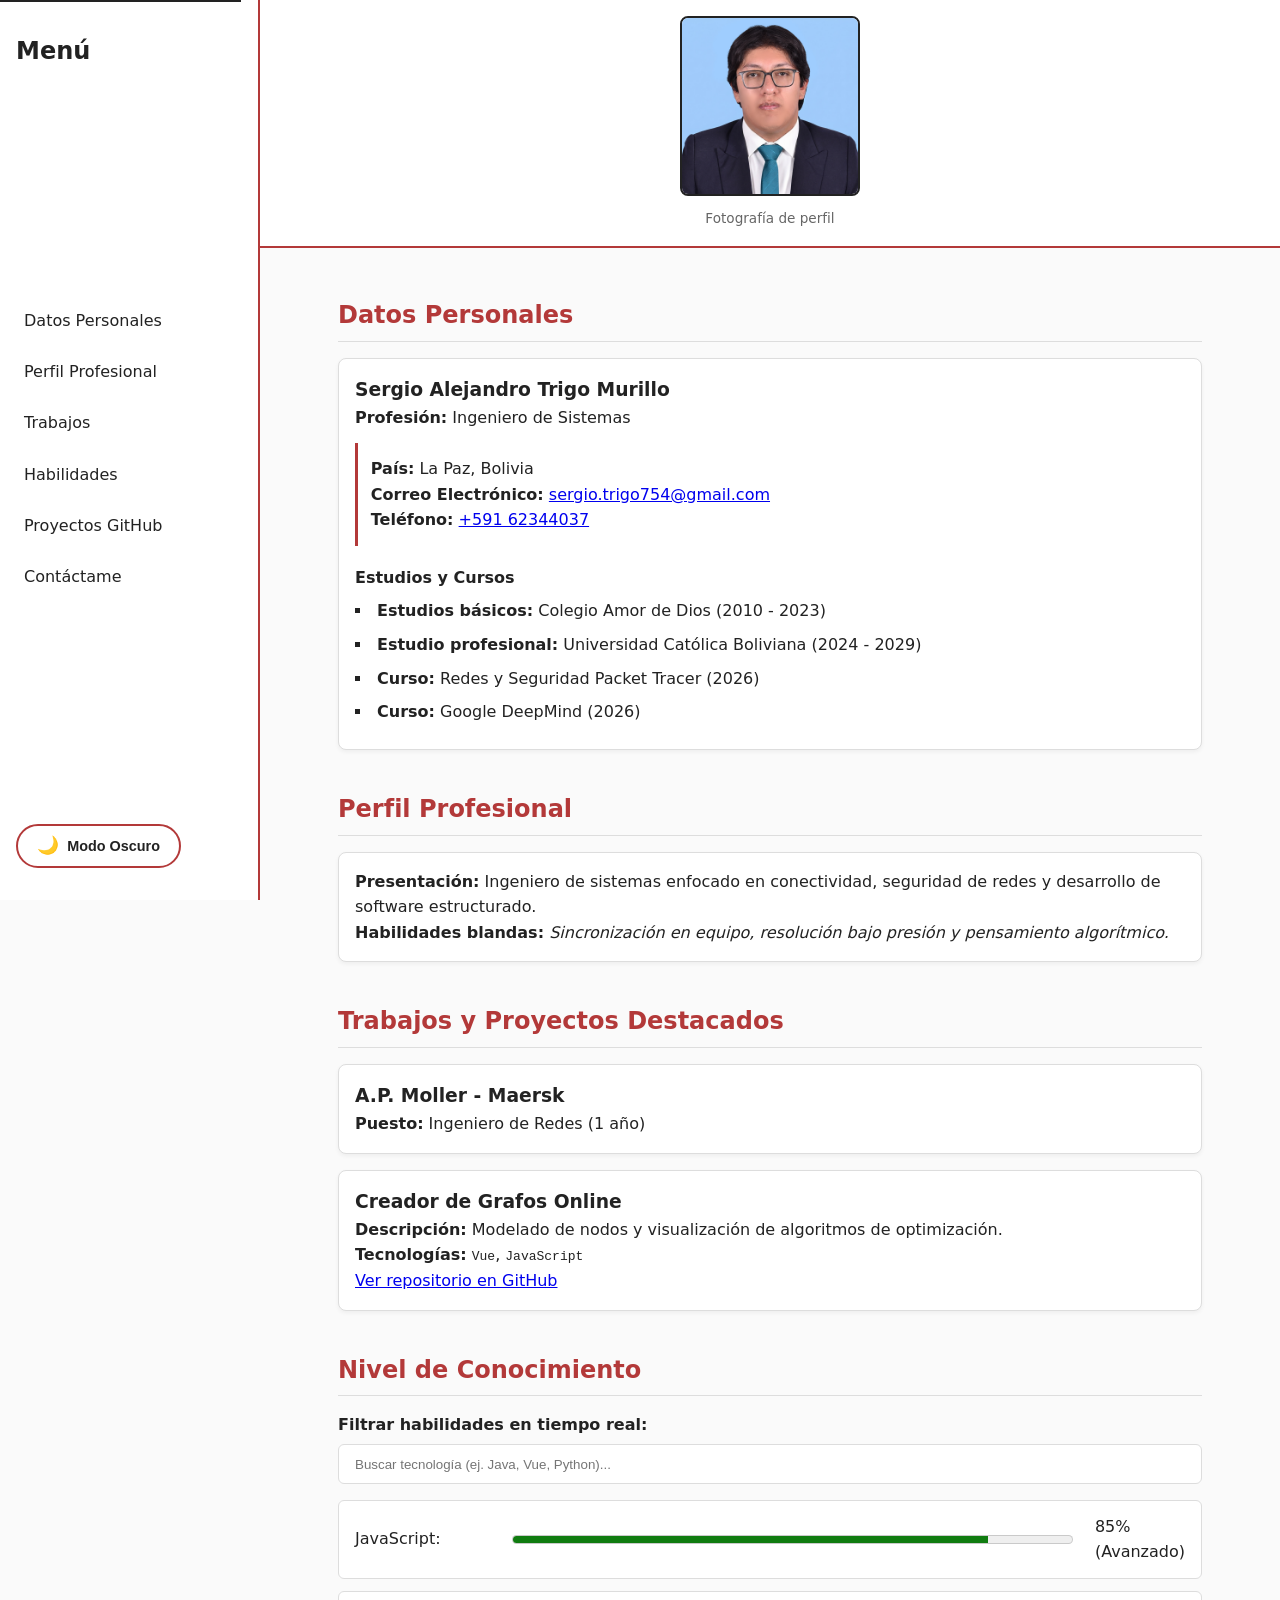
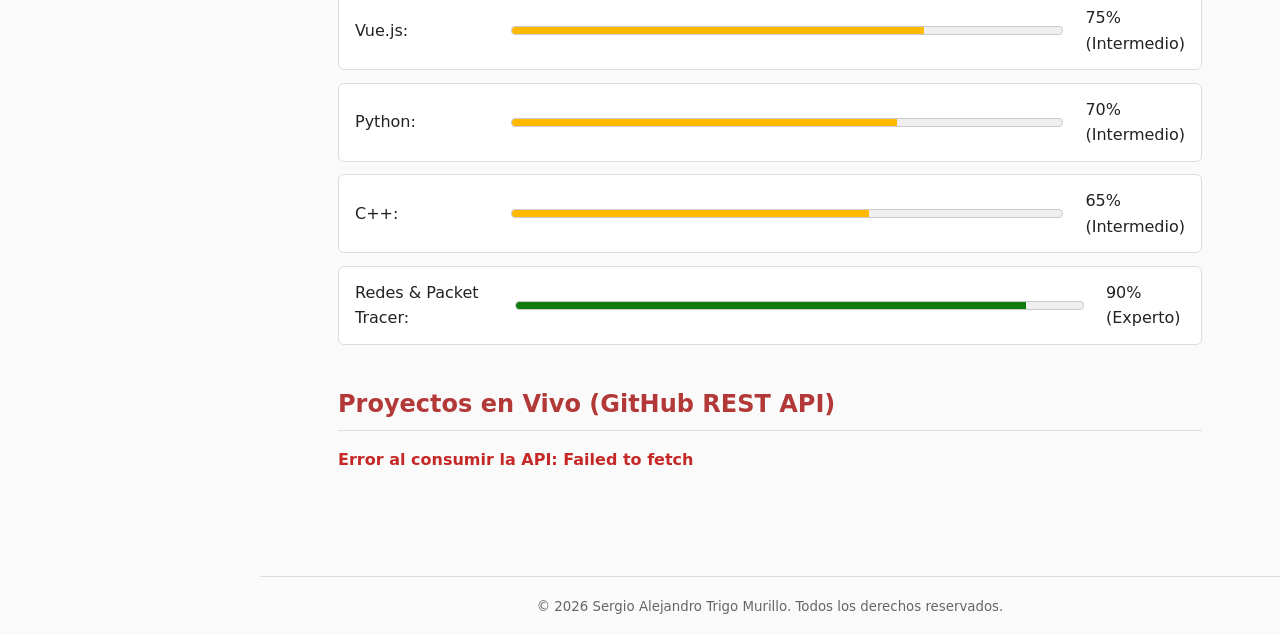
<file: index.html>
<!DOCTYPE html>
<html lang="es">

<head>
    <meta charset="UTF-8">
    <meta name="viewport" content="width=device-width, initial-scale=1.0">
    <meta name="description" content="Hoja de vida personal y portafolio profesional en HTML5 nativo y CSS3 moderno.">
    <title>Examen 2 Tecno Web</title>
    <link rel="stylesheet" href="css/styles.css">
</head>

<body>

    <a href="#contenido_principal" class="skip_link">Saltar al contenido principal</a>

    <div class="layout_wrapper">
        <aside aria-label="Menú principal de navegación" class="sidebar">
            <div class="sidebar_header">
                <h2>Menú</h2>
                <button type="button" id="btn_menu_toggle" class="menu_toggle_btn" aria-label="Abrir menú de navegación" aria-expanded="false" aria-controls="nav_menu">
                    <span class="hamburger_icon" aria-hidden="true">&#9776;</span>
                </button>
            </div>

            <nav id="nav_menu" class="nav_menu" aria-label="Navegación principal">
                <ul class="nav_list">
                    <li><a href="#datos_personales" class="nav_link">Datos Personales</a></li>
                    <li><a href="#perfil_profesional" class="nav_link">Perfil Profesional</a></li>
                    <li><a href="#trabajos" class="nav_link">Trabajos</a></li>
                    <li><a href="#habilidades" class="nav_link">Habilidades</a></li>
                    <li><a href="#repositorios_github" class="nav_link">Proyectos GitHub</a></li>
                    <li><a href="contacto.html" class="nav_link">Contáctame</a></li>
                </ul>
            </nav>

            <p class="theme_wrapper">
                <button type="button" id="btn_modo_oscuro" class="theme_toggle_btn" aria-label="Alternar entre modo claro y modo oscuro" aria-pressed="false">
                    <span class="theme_icon">&#127769;</span> Modo Oscuro
                </button>
            </p>
        </aside>
        <div class="content_area">
            <header role="banner" class="main_header">
                <figure class="profile_figure">
                    <img src="assets/image/Foto.jpeg" alt="Fotografía profesional de Sergio Alejandro Trigo Murillo" width="180" height="180" loading="eager">
                    <figcaption>Fotografía de perfil</figcaption>
                </figure>
            </header>

            <main id="contenido_principal" role="main">
                <section id="datos_personales" aria-labelledby="datos_heading" class="section_block">
                    <h2 id="datos_heading">Datos Personales</h2>
                    <article class="card_item">
                        <h3>Sergio Alejandro Trigo Murillo</h3>
                        <p><strong>Profesión:</strong> Ingeniero de Sistemas</p>
                        <address>
                            <strong>País:</strong> La Paz, Bolivia<br>
                            <strong>Correo Electrónico:</strong> <a href="mailto:sergio.trigo754@gmail.com">sergio.trigo754@gmail.com</a><br>
                            <strong>Teléfono:</strong> <a href="tel:+59162344037">+591 62344037</a>
                        </address>

                        <section id="info_estudios" aria-label="Historial académico">
                            <h4>Estudios y Cursos</h4>
                            <ul class="studies_list">
                                <li><strong>Estudios básicos:</strong> Colegio Amor de Dios (2010 - 2023)</li>
                                <li><strong>Estudio profesional:</strong> Universidad Católica Boliviana (2024 - 2029)</li>
                                <li><strong>Curso:</strong> Redes y Seguridad Packet Tracer (2026)</li>
                                <li><strong>Curso:</strong> Google DeepMind (2026)</li>
                            </ul>
                        </section>
                    </article>
                </section>

                <section id="perfil_profesional" aria-labelledby="perfil_heading" class="section_block">
                    <h2 id="perfil_heading">Perfil Profesional</h2>
                    <article class="card_item">
                        <p>
                            <strong>Presentación:</strong> Ingeniero de sistemas enfocado en conectividad, seguridad de redes y desarrollo de software estructurado.
                        </p>
                        <p>
                            <strong>Habilidades blandas:</strong> <em>Sincronización en equipo, resolución bajo presión y pensamiento algorítmico.</em>
                        </p>
                    </article>
                </section>

                <section id="trabajos" aria-labelledby="trabajos_heading" class="section_block">
                    <h2 id="trabajos_heading">Trabajos y Proyectos Destacados</h2>
                    <article class="card_item">
                        <h3>A.P. Moller - Maersk</h3>
                        <p><strong>Puesto:</strong> Ingeniero de Redes (1 año)</p>
                    </article>

                    <article class="card_item">
                        <h3>Creador de Grafos Online</h3>
                        <p><strong>Descripción:</strong> Modelado de nodos y visualización de algoritmos de optimización.</p>
                        <p><strong>Tecnologías:</strong> <code>Vue</code>, <code>JavaScript</code></p>
                        <p><a href="https://github.com/Agares21/Proyecto-algoritmos" target="_blank" rel="noopener noreferrer">Ver repositorio en GitHub</a></p>
                    </article>
                </section>
                <section id="habilidades" aria-labelledby="habilidades_heading" class="section_block">
                    <h2 id="habilidades_heading">Nivel de Conocimiento</h2>
                    <div class="search_wrapper">
                        <label for="input_buscador">Filtrar habilidades en tiempo real:</label>
                        <input type="search" id="input_buscador" placeholder="Buscar tecnología (ej. Java, Vue, Python)..." aria-label="Filtrar tecnologías">
                    </div>
                    <ul id="skills_container" class="skills_list" aria-live="polite">
                        <li data-skill="JavaScript">
                            <label for="meter_js">JavaScript:</label>
                            <meter id="meter_js" min="0" max="100" value="85" low="40" high="80" optimum="90">85%</meter>
                            <span>85% (Avanzado)</span>
                        </li>
                        <li data-skill="Vue.js">
                            <label for="meter_vue">Vue.js:</label>
                            <meter id="meter_vue" min="0" max="100" value="75" low="40" high="80" optimum="90">75%</meter>
                            <span>75% (Intermedio)</span>
                        </li>
                        <li data-skill="Python">
                            <label for="meter_python">Python:</label>
                            <meter id="meter_python" min="0" max="100" value="70" low="40" high="80" optimum="90">70%</meter>
                            <span>70% (Intermedio)</span>
                        </li>
                        <li data-skill="C++">
                            <label for="meter_cplus">C++:</label>
                            <meter id="meter_cplus" min="0" max="100" value="65" low="40" high="80" optimum="90">65%</meter>
                            <span>65% (Intermedio)</span>
                        </li>
                        <li data-skill="Redes & Packet Tracer">
                            <label for="meter_redes">Redes & Packet Tracer:</label>
                            <meter id="meter_redes" min="0" max="100" value="90" low="40" high="80" optimum="90">90%</meter>
                            <span>90% (Experto)</span>
                        </li>
                    </ul>
                </section>

                <section id="repositorios_github" aria-labelledby="github_heading" class="section_block">
                    <h2 id="github_heading">Proyectos en Vivo (GitHub REST API)</h2>
                    <div id="github_status" class="api_status" aria-live="polite"></div>
                    <div id="github_repos_container" class="github_grid"></div>
                </section>

            </main>

            <footer role="contentinfo" class="main_footer">
                <p><small>&copy; 2026 Sergio Alejandro Trigo Murillo. Todos los derechos reservados.</small></p>
            </footer>
        </div>
    </div>

    <script src="js/theme.js"></script>
    <script src="js/menu.js"></script>
    <script src="js/filter.js"></script>
    <script src="js/github_api.js"></script>
</body>

</html>
</file>
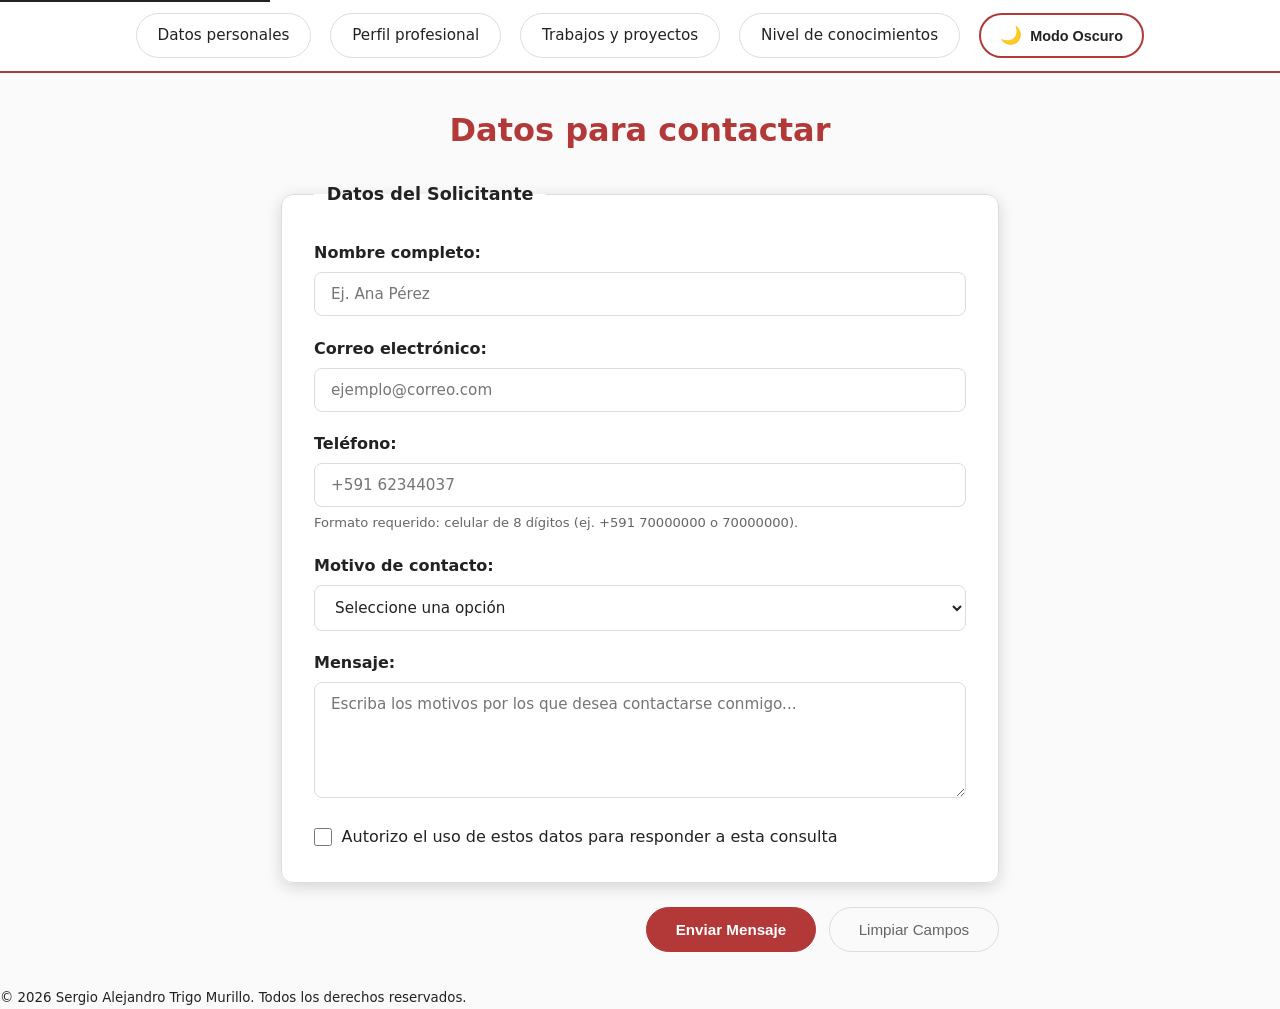
<file: contacto.html>
<!DOCTYPE html>
<html lang="es">

<head>
    <meta charset="UTF-8">
    <meta name="viewport" content="width=device-width, initial-scale=1.0">
    <meta name="description" content="Formulario de contacto profesional de Sergio Alejandro Trigo Murillo con validación en tiempo real.">
    <title>Contáctame</title>
    <link rel="stylesheet" href="css/styles.css">
</head>

<body>
    <a href="#formulario_contacto" class="skip_link">Saltar al formulario de contacto</a>

    <header class="top_nav_container" role="banner">
        <div class="top_nav_header">
            <button type="button" id="btn_menu_contacto" class="menu_toggle_btn" aria-label="Abrir menú de navegación" aria-expanded="false" aria-controls="nav_links_contacto">
                <span class="hamburger_icon" aria-hidden="true">&#9776; Menú</span>
            </button>
        </div>

        <nav id="nav_links_contacto" class="nav_menu" aria-label="Navegación de retorno al inicio">
            <ul class="nav_links">
                <li><a href="index.html#datos_personales" class="btn_nav">Datos personales</a></li>
                <li><a href="index.html#perfil_profesional" class="btn_nav">Perfil profesional</a></li>
                <li><a href="index.html#trabajos" class="btn_nav">Trabajos y proyectos</a></li>
                <li><a href="index.html#habilidades" class="btn_nav">Nivel de conocimientos</a></li>
                <li>
                    <button type="button" id="btn_modo_oscuro" class="theme_toggle_btn" aria-label="Alternar entre modo claro y modo oscuro" aria-pressed="false">
                        <span class="theme_icon">&#127769;</span> Modo Oscuro
                    </button>
                </li>
            </ul>
        </nav>
    </header>

    <hr class="separator_line">
    <main role="main" class="main_contacto">
        <section id="formulario_contacto" aria-labelledby="contacto_heading">
            <h1 id="contacto_heading" class="title_contacto">Datos para contactar</h1>
            <div id="form_feedback" class="form_feedback" aria-live="polite"></div>

            <form action="#" method="post" enctype="application/x-www-form-urlencoded" class="contact_form" novalidate>
                <fieldset>
                    <legend><strong>Datos del Solicitante</strong></legend>

                    <p class="form_group">
                        <label for="nombre">Nombre completo:</label>
                        <input type="text" id="nombre" name="nombre" required minlength="3" maxlength="60" 
                               placeholder="Ej. Ana Pérez" aria-required="true">
                    </p>

                    <p class="form_group">
                        <label for="correo">Correo electrónico:</label>
                        <input type="email" id="correo" name="correo" required 
                               placeholder="ejemplo@correo.com" aria-required="true">
                    </p>

                    <p class="form_group">
                        <label for="telefono">Teléfono:</label>
                        <input type="tel" id="telefono" name="telefono" required 
                               placeholder="+591 62344037" aria-describedby="tel_help" aria-required="true">
                        <small id="tel_help">Formato requerido: celular de 8 dígitos (ej. +591 70000000 o 70000000).</small>
                    </p>

                    <p class="form_group">
                        <label for="motivo">Motivo de contacto:</label>
                        <select id="motivo" name="motivo" required aria-required="true">
                            <option value="" disabled selected>Seleccione una opción</option>
                            <option value="oferta-laboral">Oferta laboral</option>
                            <option value="proyecto-freelance">Proyecto independiente</option>
                            <option value="academico">Académico</option>
                            <option value="otro">Otro motivo</option>
                        </select>
                    </p>

                    <p class="form_group">
                        <label for="mensaje">Mensaje:</label>
                        <textarea id="mensaje" name="mensaje" rows="5" cols="40" required 
                                  minlength="10" maxlength="500" 
                                  placeholder="Escriba los motivos por los que desea contactarse conmigo..." 
                                  aria-required="true"></textarea>
                    </p>

                    <p class="form_group_checkbox">
                        <input type="checkbox" id="consentimiento" name="consentimiento" required aria-required="true">
                        <label for="consentimiento">Autorizo el uso de estos datos para responder a esta consulta</label>
                    </p>
                </fieldset>

                <p class="buttons_container">
                    <button type="submit" class="btn_action btn_submit"><strong>Enviar Mensaje</strong></button>
                    <button type="reset" class="btn_action btn_reset">Limpiar Campos</button>
                </p>
            </form>
        </section>
    </main>

    <footer role="contentinfo">
        <p><small>&copy; 2026 Sergio Alejandro Trigo Murillo. Todos los derechos reservados.</small></p>
    </footer>

    <script src="js/theme.js"></script>
    <script src="js/validacion.js"></script>
    <script>
        document.addEventListener("DOMContentLoaded", () => {
            const btn = document.getElementById("btn_menu_contacto");
            const nav = document.getElementById("nav_links_contacto");
            if (btn && nav) {
                btn.addEventListener("click", () => {
                    const is_expanded = btn.getAttribute("aria-expanded") === "true";
                    btn.setAttribute("aria-expanded", String(!is_expanded));
                    nav.classList.toggle("is_active", !is_expanded);
                });
            }
        });
    </script>
</body>

</html>
</file>
<file: css/styles.css>
:root {
    --primary_color: #b33939;        
    --primary_color_hover: #8e2b2b;  
    --secondary_color: #17a2b8;
    --bg_color: #fafafa;    
    --card_bg: #ffffff;   
    --text_color: #222222;           
    --text_secondary: #666666; 
    --border_color: #dddddd;           
    --border_dark: #888888;    
    --hover_color: #eeeeee;           
    --success_color: #2e7d32;
    --error_color: #c62828;
    
    --font_family_base: system-ui, -apple-system, BlinkMacSystemFont, 'Segoe UI', Roboto, sans-serif;
    --spacing_unit: 1rem;
    
    --shadow_light: rgba(0, 0, 0, 0.05);
    --shadow_heavy: rgba(0, 0, 0, 0.15);
    --focus_outline: rgba(179, 57, 57, 0.2);
    --submit_shadow: rgba(179, 57, 57, 0.25);
}

body.dark_theme {
    --primary_color: #e55050;        
    --primary_color_hover: #ff6b6b;  
    --secondary_color: #20c997;
    --bg_color: #121212;    
    --card_bg: #1e1e1e;   
    --text_color: #f1f1f1;           
    --text_secondary: #a0a0a0; 
    --border_color: #2e2e2e;           
    --border_dark: #555555;    
    --hover_color: #292929;           
    --success_color: #81c784;
    --error_color: #ef5350;
    --shadow_light: rgba(0, 0, 0, 0.4);
    --shadow_heavy: rgba(0, 0, 0, 0.7);
    --focus_outline: rgba(229, 80, 80, 0.3);
    --submit_shadow: rgba(229, 80, 80, 0.35);
}

*,
*::before,
*::after {
    box-sizing: border-box;
    margin: 0;
    padding: 0;
}

body {
    font-family: var(--font_family_base);
    color: var(--text_color);
    background-color: var(--bg_color);
    line-height: 1.6;
    transition: background-color 0.3s ease, color 0.3s ease;
}

hr {
    display: none;
}

.skip_link {
    position: absolute;
    top: -40px;
    left: 0;
    background: var(--text_color);
    color: var(--card_bg);
    padding: 0.5rem;
    z-index: 2000;
}

.skip_link:focus {
    top: 0;
}

.theme_toggle_btn {
    display: inline-flex;
    align-items: center;
    justify-content: center;
    gap: 0.5rem;
    padding: 0.6rem 1.2rem;
    background-color: var(--card_bg);
    border: 2px solid var(--primary_color);
    color: var(--text_color);
    border-radius: 25px;
    font-size: 0.9rem;
    font-weight: 600;
    cursor: pointer;
    box-sizing: border-box;
    transition: transform 0.2s cubic-bezier(0.34, 1.56, 0.64, 1), 
                background-color 0.3s ease, 
                border-color 0.3s ease, 
                color 0.3s ease,
                box-shadow 0.2s ease;
}

.theme_toggle_btn:hover {
    background-color: var(--hover_color);
    transform: scale(1.04);
}

.theme_toggle_btn:active {
    transform: scale(0.95);
}

body.dark_theme .theme_toggle_btn {
    border-color: #f1c40f; 
    box-shadow: 0 0 10px rgba(241, 196, 15, 0.25);
}

@keyframes rotar_icono {
    0% { transform: rotate(0deg) scale(0.7); }
    70% { transform: rotate(180deg) scale(1.15); }
    100% { transform: rotate(360deg) scale(1); }
}

.theme_toggle_btn .theme_icon {
    display: inline-block;
    font-size: 1.1rem;
    animation: rotar_icono 0.45s ease-out;
}

.layout_wrapper {
    display: flex;
    flex-direction: column;
    min-height: 100vh;
}

.sidebar {
    background-color: var(--card_bg);
    border-bottom: 2px solid var(--primary_color);
    padding: calc(var(--spacing_unit) * 0.8);
    position: sticky;
    top: 0;
    z-index: 1000;
}

.sidebar_header {
    display: flex;
    justify-content: space-between;
    align-items: center;
}

.menu_toggle_btn {
    background: none;
    border: 2px solid var(--primary_color);
    color: var(--primary_color);
    font-size: 1.1rem;
    padding: 0.4rem 0.8rem;
    border-radius: 6px;
    cursor: pointer;
    font-weight: bold;
}

.nav_menu {
    display: none;
    margin-top: var(--spacing_unit);
}

.nav_menu.is_active {
    display: block;
}

.nav_list {
    list-style: none;
    display: flex;
    flex-direction: column;
    gap: 0.6rem;
}

.nav_link {
    text-decoration: none;
    color: var(--text_color);
    font-weight: 500;
    display: block;
    padding: 0.5rem;
    border-radius: 4px;
}

.nav_link:hover {
    background-color: var(--hover_color);
    color: var(--primary_color);
}

.theme_wrapper {
    margin-top: calc(var(--spacing_unit) * 0.8);
}

.main_header {
    text-align: center;
    padding: var(--spacing_unit) 0;
    border-bottom: 2px solid var(--primary_color);
    background-color: var(--card_bg);
}

.profile_figure img {
    border-radius: 8px;
    border: 2px solid var(--text_color);
    object-fit: cover;
}

.profile_figure figcaption {
    font-size: 0.85rem;
    color: var(--text_secondary);
    margin-top: 0.3rem;
}

#contenido_principal {
    padding: var(--spacing_unit);
}

.section_block {
    margin-bottom: calc(var(--spacing_unit) * 2.5);
}

.section_block h2 {
    color: var(--primary_color);
    border-bottom: 1px solid var(--border_color);
    padding-bottom: 0.4rem;
    margin-bottom: var(--spacing_unit);
}

.card_item {
    background-color: var(--card_bg);
    border: 1px solid var(--border_color);
    padding: var(--spacing_unit);
    border-radius: 8px;
    margin-bottom: var(--spacing_unit);
    box-shadow: 0 2px 4px var(--shadow_light);
}

address {
    font-style: normal;
    background-color: var(--card_bg);
    padding: 0.8rem;
    border-left: 3px solid var(--primary_color);
    margin: 0.8rem 0;
}

#info_estudios {
    margin-top: 1.2rem;
}

.studies_list {
    list-style: square inside;
    margin-top: 0.5rem;
}

.studies_list li {
    margin-bottom: 0.5rem;
}

.search_wrapper {
    margin-bottom: var(--spacing_unit);
}

.search_wrapper label {
    display: block;
    font-weight: 600;
    margin-bottom: 0.4rem;
}

.search_wrapper input {
    width: 100%;
    padding: 0.7rem var(--spacing_unit);
    border: 1px solid var(--border_color);
    border-radius: 6px;
    background-color: var(--card_bg);
    color: var(--text_color);
}

.skills_list {
    list-style: none;
    display: flex;
    flex-direction: column;
    gap: 0.8rem;
}

.skills_list li {
    background-color: var(--card_bg);
    border: 1px solid var(--border_color);
    padding: 0.8rem var(--spacing_unit);
    border-radius: 6px;
    display: flex;
    flex-direction: column;
    gap: 0.4rem;
}

.skills_list meter {
    width: 100%;
    height: 18px;
}

.github_grid {
    display: grid;
    grid-template-columns: 1fr;
    gap: var(--spacing_unit);
    margin-top: var(--spacing_unit);
}

.repo_card {
    background-color: var(--card_bg);
    border: 1px solid var(--border_color);
    padding: var(--spacing_unit);
    border-radius: 8px;
    border-left: 4px solid var(--primary_color);
}

.api_status.loading { color: var(--secondary_color); font-weight: bold; }
.api_status.error { color: var(--error_color); font-weight: bold; }

.main_footer {
    text-align: center;
    padding: var(--spacing_unit);
    border-top: 1px solid var(--border_color);
    color: var(--text_secondary);
}

.top_nav_container {
    background-color: var(--card_bg);
    padding: calc(var(--spacing_unit) * 0.8) var(--spacing_unit);
    position: sticky;
    top: 0;
    z-index: 1000;
}

.top_nav_header {
    display: flex;
    justify-content: flex-end;
}

#nav_links_contacto.nav_menu {
    display: none;
    margin-top: var(--spacing_unit);
}

#nav_links_contacto.nav_menu.is_active {
    display: block;
}

#nav_links_contacto .nav_links {
    list-style: none;
    display: flex;
    flex-direction: column;
    gap: 0.8rem;
    align-items: stretch;
}

.btn_nav {
    display: block;
    text-align: center;
    width: 100%;
    padding: 0.6rem 1.3rem;
    color: var(--text_color);
    background-color: var(--card_bg);
    border: 1px solid var(--border_color);
    border-radius: 25px;
    text-decoration: none;
    font-weight: 500;
    font-size: 0.95rem;
    box-sizing: border-box;
    transition: all 0.25s ease-in-out;
}

.btn_nav:hover,
.btn_nav:focus {
    color: var(--card_bg);
    background-color: var(--primary_color);
    border-color: var(--primary_color);
}

.separator_line {
    display: block; 
    border: none;
    height: 2px;
    background-color: var(--primary_color);
    margin: 0;
}

.main_contacto {
    max-width: 750px;
    margin: 2rem auto;
    padding: 0 var(--spacing_unit);
    box-sizing: border-box;
}

.title_contacto {
    font-size: 2rem;
    color: var(--primary_color);
    text-align: center;
    margin-bottom: 1.5rem;
    font-weight: 700;
}

.form_feedback {
    display: none;
    padding: 1rem 1.2rem;
    border-radius: 8px;
    margin-bottom: 1.5rem;
    font-weight: 500;
    line-height: 1.5;
}

.form_feedback.error {
    display: block;
    background-color: rgba(198, 40, 40, 0.1);
    color: var(--error_color);
    border: 1px solid var(--error_color);
}

.form_feedback.success {
    display: block;
    background-color: rgba(46, 125, 50, 0.1);
    color: var(--success_color);
    border: 1px solid var(--success_color);
}

.contact_form fieldset {
    border: 1px solid var(--border_color);
    border-radius: 12px;
    padding: 1.2rem;
    background-color: var(--card_bg);
    box-shadow: 0 4px 16px var(--shadow_heavy);
    box-sizing: border-box;
}

.contact_form legend {
    padding: 0 0.8rem;
    font-size: 1.1rem;
    color: var(--text_color);
}

.form_group {
    margin-bottom: 1.2rem;
}

.form_group label {
    display: block;
    font-weight: 600;
    margin-bottom: 0.4rem;
}

.form_group input,
.form_group select,
.form_group textarea {
    width: 100%;
    padding: 0.75rem 1rem;
    border: 1px solid var(--border_color);
    border-radius: 8px;
    font-family: inherit;
    font-size: 0.95rem;
    box-sizing: border-box;
    background-color: var(--card_bg);
    color: var(--text_color);
    transition: border-color 0.2s ease, box-shadow 0.2s ease;
}

.form_group input:focus,
.form_group select:focus,
.form_group textarea:focus {
    outline: none;
    border-color: var(--primary_color);
    box-shadow: 0 0 0 3px var(--focus_outline);
}

.form_group small {
    display: block;
    color: var(--text_secondary);
    font-size: 0.82rem;
    margin-top: 0.35rem;
}

.form_group_checkbox {
    margin-top: 1rem;
    display: flex;
    align-items: center;
    gap: 0.6rem;
}

.form_group_checkbox input[type="checkbox"] {
    width: 18px;
    height: 18px;
    accent-color: var(--primary_color);
    cursor: pointer;
}

.buttons_container {
    margin-top: 1.5rem;
    display: flex;
    flex-direction: column;
    gap: 0.8rem;
}

.btn_action {
    width: 100%;
    padding: 0.8rem 1.8rem;
    font-size: 0.95rem;
    border-radius: 25px;
    cursor: pointer;
    box-sizing: border-box;
    transition: all 0.2s ease-in-out;
}

.btn_submit {
    background-color: var(--primary_color);
    color: var(--card_bg);
    border: 1px solid var(--primary_color);
}

.btn_submit:hover {
    background-color: var(--primary_color_hover);
    border-color: var(--primary_color_hover);
}

.btn_reset {
    background-color: transparent;
    color: var(--text_secondary);
    border: 1px solid var(--border_color);
}

.btn_reset:hover {
    background-color: var(--hover_color);
    color: var(--text_color);
}

@media (min-width: 768px) and (max-width: 1024px) {
    #contenido_principal {
        padding: calc(var(--spacing_unit) * 2);
    }

    .github_grid {
        grid-template-columns: repeat(2, 1fr);
    }

    .skills_list li {
        flex-direction: row;
        align-items: center;
        justify-content: space-between;
    }

    .skills_list meter {
        width: 50%;
    }

    .contact_form fieldset {
        padding: 2rem;
    }

    .buttons_container {
        flex-direction: row;
        justify-content: flex-end;
    }

    .btn_action {
        width: auto;
    }
}

@media (min-width: 1025px) {
    .menu_toggle_btn {
        display: none;
    }

    .nav_menu {
        display: block !important;
    }

    .layout_wrapper {
        display: grid;
        grid-template-columns: 260px 1fr;
        min-height: 100vh;
    }

    .sidebar {
        border-bottom: none;
        border-right: 2px solid var(--primary_color);
        height: 100vh;
        position: sticky;
        top: 0;
        display: flex;
        flex-direction: column;
        justify-content: space-between;
        padding: calc(var(--spacing_unit) * 2) var(--spacing_unit);
    }

    .content_area {
        overflow-y: auto;
    }

    #contenido_principal {
        max-width: 960px;
        margin: 0 auto;
        padding: calc(var(--spacing_unit) * 3);
    }

    .github_grid {
        grid-template-columns: repeat(2, 1fr);
    }

    .skills_list li {
        flex-direction: row;
        align-items: center;
        justify-content: space-between;
    }

    .skills_list label {
        width: 200px;
    }

    .skills_list meter {
        flex-grow: 1;
        margin: 0 var(--spacing_unit);
    }

    .top_nav_header {
        display: none;
    }

    #nav_links_contacto.nav_menu {
        display: block !important;
        margin-top: 0;
    }

    #nav_links_contacto .nav_links {
        flex-direction: row;
        justify-content: center;
        align-items: center;
        flex-wrap: wrap;
        gap: 1.2rem;
    }

    #nav_links_contacto .btn_nav {
        width: auto;
    }

    .contact_form fieldset {
        padding: 2rem;
    }

    .buttons_container {
        flex-direction: row;
        justify-content: flex-end;
    }

    .btn_action {
        width: auto;
    }
}
</file>
